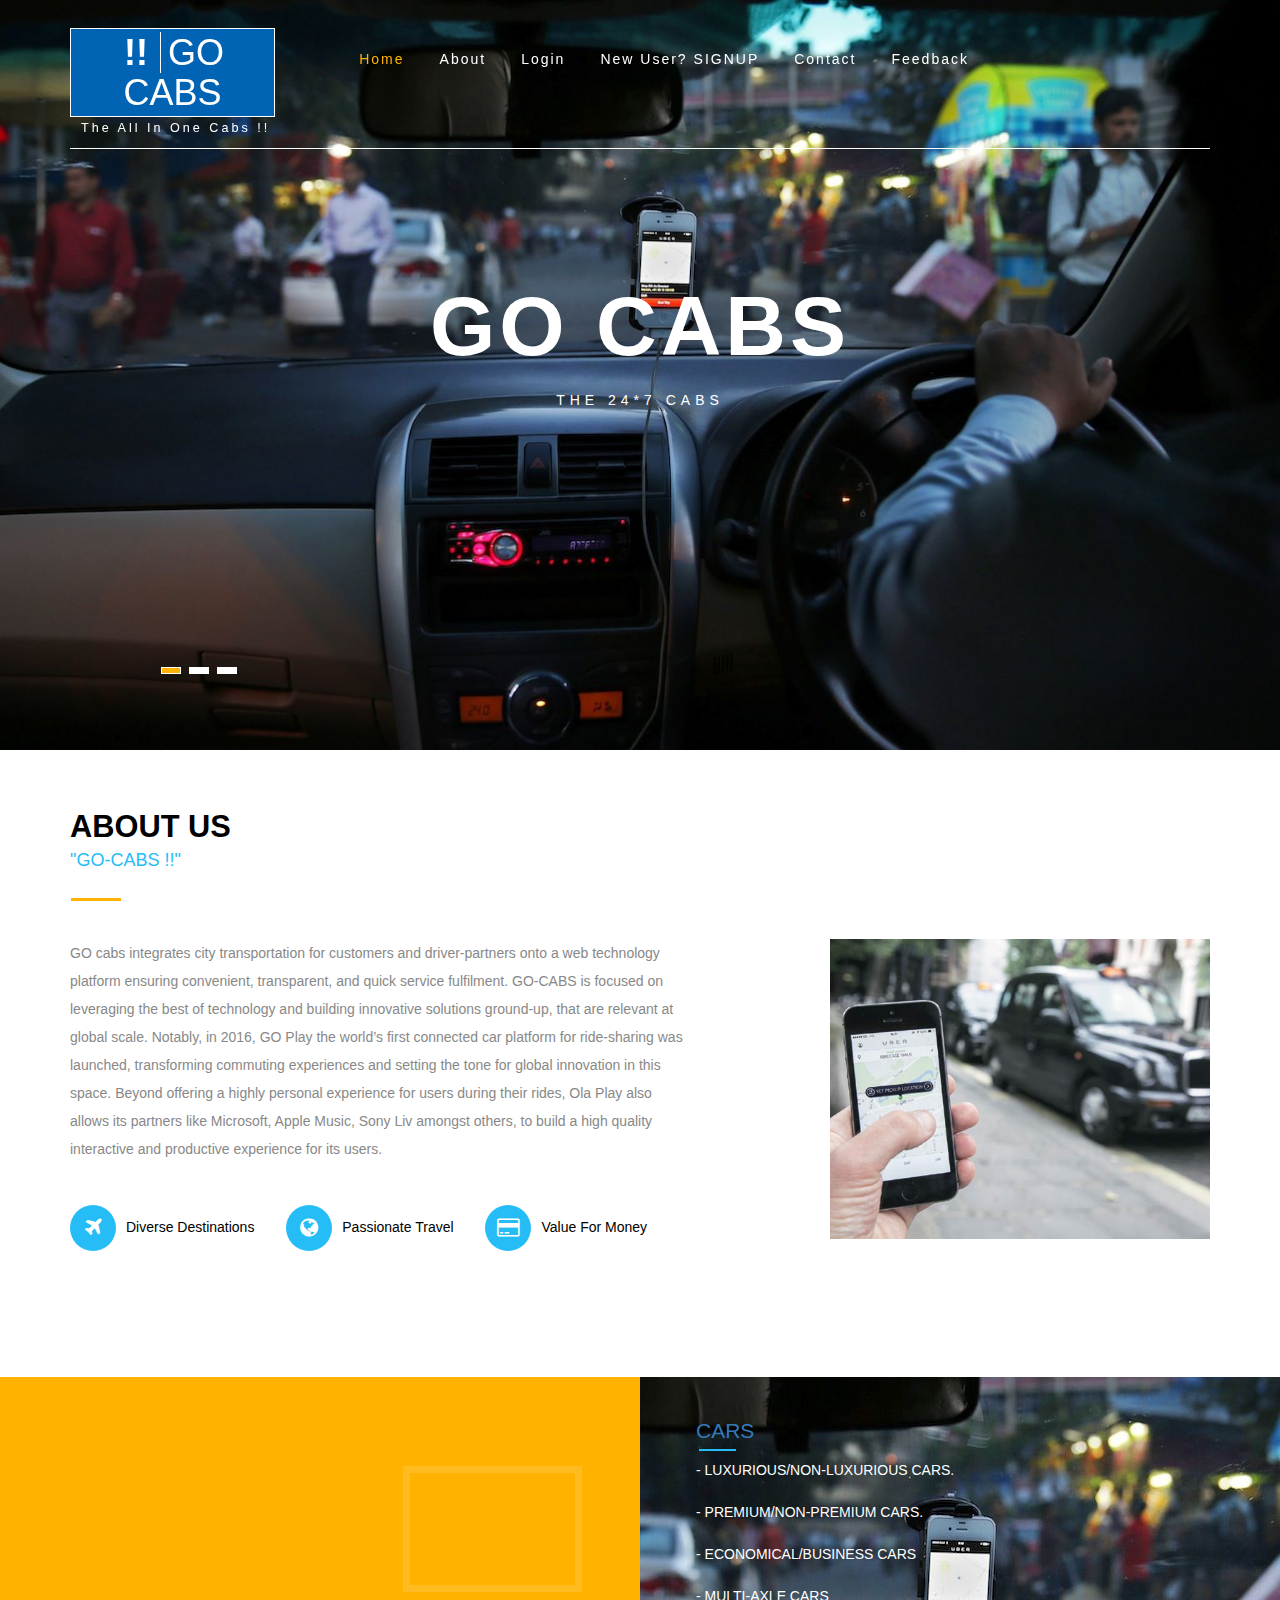
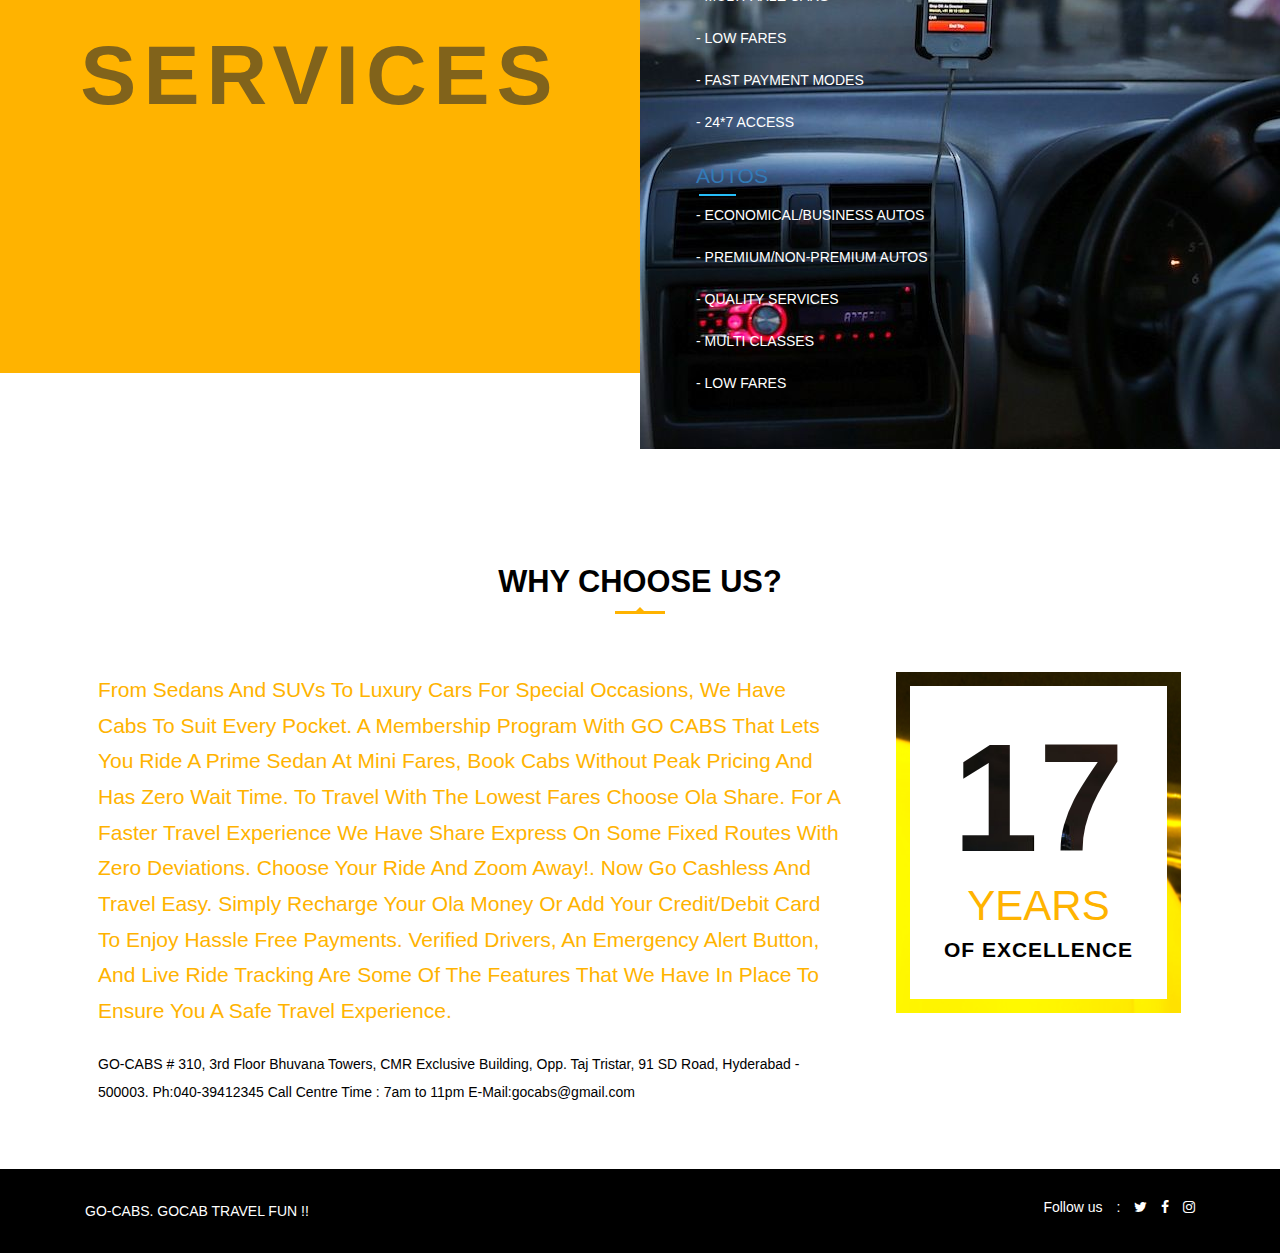
<file: index.html>
<!DOCTYPE html>
<html lang="en">
<head>
<title>Travel Geo ! a one stop shop </title>
<!-- custom-theme -->
<meta name="viewport" content="width=device-width, initial-scale=1">
<meta http-equiv="Content-Type" content="text/html; charset=utf-8" />
<meta name="keywords" content="Travel Geo Responsive web template, Bootstrap Web Templates, Flat Web Templates, Android Compatible web template,
Smartphone Compatible web template, free webdesigns for Nokia, Samsung, LG, SonyEricsson, Motorola web design" />
<script type="application/x-javascript"> addEventListener("load", function() { setTimeout(hideURLbar, 0); }, false);
		function hideURLbar(){ window.scrollTo(0,1); } </script>
<!-- //custom-theme -->
<script type="text/javascript" src="js/jquery-2.2.3.min.js"></script>
<script type="text/javascript" src="js/bootstrap.js"></script>
<!-- stylesheet -->
<link href="css/bootstrap.css" rel="stylesheet" type="text/css" media="all" />
<link href="css/mislider.css" rel="stylesheet" type="text/css" /><!--team-->
<link href="css/mislider-custom.css" rel="stylesheet" type="text/css" /><!--team-->
<!-- light-box -->
<link rel="stylesheet" href="css/lightbox.css">
<!-- //light-box -->
<link href="css/style.css" rel="stylesheet" type="text/css" media="all" />
<!-- //stylesheet -->

<!-- font-awesome-icons -->
<link href="css/font-awesome.css" type="text/css" rel="stylesheet">
<!-- //font-awesome-icons -->
</head>
<body>
<!--header -->
	<div class="banner">
		<div class="header">
			<div class="container">
				<div class="header-left">
					<div class="w3layouts-logo">
						<h1>
							<a href="index.html"><span>!!</span>GO CABS</a>
						</h1>
						<h2>The all in one cabs !! </h2>
					</div>
					<div class="header-bottom">
						<div class="top-nav">
							<nav class="navbar navbar-default">
									<div class="navbar-header">
										<button type="button" class="navbar-toggle collapsed" data-toggle="collapse" data-target="#bs-example-navbar-collapse-1">
											<span class="sr-only">Toggle navigation</span>
											<span class="icon-bar"></span>
											<span class="icon-bar"></span>
											<span class="icon-bar"></span>
										</button>
									</div>
								<!-- Collect the nav links, forms, and other content for toggling -->
								<div class="collapse navbar-collapse" id="bs-example-navbar-collapse-1">
									<nav>
										<ul class="nav navbar-nav">
											<li><a class="active list-border" href="index.html">Home</a></li>
											<li><a href="#about" class="scroll">About</a></li>
											
											
											
										
										
											<li><a href="#about" class="scroll">Login</a></li>
											<li><a href="#about" class="scroll">New User? SIGNUP</a></li>
											
											<li><a class="scroll" href="#stats">Contact</a></li>
											<li><a  class="scroll" href="#stats">Feedback</a></li>
			
										</ul>
									    <div class="clearfix"> </div>
									</nav>
								</div>
							</nav>
						</div>
				  </div>
				  
				<div class="clearfix"> </div>
			</div>
		</div>
	</div>
	</div>
	<!-- //header -->
<div class="banner-top">
		<div class="slider">
			<div class="callbacks_container">
				<ul class="rslides callbacks callbacks1" id="slider4">
					<li>
						<div class="w3layouts-banner-top">
							<div class="container">
								<div class="agileits-banner-info">
									<h4>GO CABS</h4>
									<p>The 24*7 CABS</p>
								</div>
							</div>
						</div>
					</li>
					<li>
						<div class="w3layouts-banner-top1">
							<div class="container">
								<div class="agileits-banner-info">
									<h4>SEDANS</h4>
									<p>ALL CLASSESS AVAILABLE !</p>
								</div>
							</div>
						</div>
					</li>
					<li>
						<div class="w3layouts-banner-top2">
							<div class="container">
								<div class="agileits-banner-info">
									<h4>HANGOUTS </h4>
									<p> INSTANT CANCELLATIONS ON ANY VEHICLE</p>
								</div>
							</div>
						</div>
					</li>
			</ul>
			</div>
			<div class="clearfix"> </div>
			<!--banner Slider starts Here-->
		</div>
	</div>
	<!-- bootstrap-modal-pop-up -->
	<div class="modal video-modal fade" id="myModal" tabindex="-1" role="dialog" aria-labelledby="myModal">
		<div class="modal-dialog" role="document">
			<div class="modal-content">
				<div class="modal-header">
					Travel geo
					<button type="button" class="close" data-dismiss="modal" aria-label="Close"><span aria-hidden="true">&times;</span></button>						
				</div>
					<div class="modal-body">
						<img src="images/1.jpg" alt=" " class="img-responsive" />
						<p>Ut enim ad minima veniam, quis nostrum 
							exercitationem ullam corporis suscipit laboriosam, 
							nisi ut aliquid ex ea commodi consequatur? Quis autem 
							vel eum iure reprehenderit qui in ea voluptate velit 
							esse quam nihil molestiae consequatur, vel illum qui 
							dolorem eum fugiat quo voluptas nulla pariatur.
							<i>" Quis autem vel eum iure reprehenderit qui in ea voluptate velit 
								esse quam nihil molestiae consequatur.</i></p>
					</div>
			</div>
		</div>
	</div>
<!-- //bootstrap-modal-pop-up --> 

	<!-- about -->
	<div class="w3ls-about agile-section" id="about">
	  <div class="container">
		  <div class="shortcode_title shortcode-title-style_1"><h3 class="title_primary">About us</h3><h4>"GO-CABS !!"</h4><span class="line_after_title"></span></div>
		  <div class="about_main">
			  <div class="col-md-8 col-sm-12  about_text_w3l">
				<P>GO cabs integrates city transportation for customers and driver-partners onto a web technology platform ensuring convenient, transparent, and quick service fulfilment. GO-CABS is focused on leveraging the best of technology and building innovative solutions ground-up, that are relevant at global scale. 

Notably, in 2016, GO Play the world’s first connected car platform for ride-sharing was launched, transforming commuting experiences and setting the tone for global innovation in this space. Beyond offering a highly personal experience for users during their rides, Ola Play also allows its partners like Microsoft, Apple Music, Sony Liv amongst others, to build a high quality interactive and productive experience for its users. </p><p class="about-two">
				</P>
				<ul class="w3l-about-list">
					<li><i class="fa fa-plane" aria-hidden="true"></i>diverse destinations</li>
					<li><i class="fa fa-globe" aria-hidden="true"></i>passionate travel</li>
					<li><i class="fa fa-credit-card" aria-hidden="true"></i>value for money</li>
				</ul>	
			  </div>
			  <div class="col-md-4 col-sm-12 about_agileits"></div>
			  <div class="clearfix"></div>
		  </div>	  
	  </div>
	 </div> 
	<!-- //about -->
	<!-- services -->
<div class="w3ls-services agile-section" id="services">
	<div class=" agileinfo-services">
		<div class="col-md-6 col-sm-6 col-xs-6 wthree-service-left">
			<h5>services</h5>
			<span></span>
			
			</div>
		</div>
		<div class="col-md-6 col-sm-6 col-xs-6 wthree-service-right">
			<div class="agileits-service1">
				<h4><a href="C:\Users\santhosh\Desktop\web\forms\busfli.php">CARS</a></h4>
				<p>- LUXURIOUS/NON-LUXURIOUS CARS.</p>
				<p>- PREMIUM/NON-PREMIUM CARS.</p>
				<p>- ECONOMICAL/BUSINESS CARS</p>
				<p>- MULTI-AXLE CARS</p>
				<p>- LOW FARES</p>
				<p>- FAST PAYMENT MODES </p>
				<p>- 24*7 ACCESS </p>
				
			</div>
			<div class="agileits-service1 service2">
				<h4><a href="C:\Users\santhosh\Desktop\web\forms\busfli.php">AUTOS</a></h4>
			<p>- ECONOMICAL/BUSINESS AUTOS</p>
			<p>- PREMIUM/NON-PREMIUM AUTOS</p>
			<p>- QUALITY SERVICES</p>
			<p>- MULTI CLASSES</p>
			<p>- LOW FARES </P>
				
			</div>
			</div>
		<div class="clearfix"></div>
	</div>
<!-- //services -->
<!-- Stats -->
	<div class="w3ls-stats agile-section" id="stats">
		<div class="container">
			<div class="shortcode_title shortcode-title-style_1"><h3 class="title_primary">why choose us?</h3><span class="line_after_title"></span></div>
			<div class="col-md-8 col-sm-8 col-xs-8 stats news-w3layouts">
					<h5>From Sedans and SUVs to Luxury cars for special occasions, we have cabs to suit every pocket.

A membership program with GO CABS that lets you ride a Prime Sedan at Mini fares, book cabs without peak pricing and has zero wait time.

To travel with the lowest fares choose Ola Share. For a faster travel experience we have Share Express on some fixed routes with zero deviations. Choose your ride and zoom away!. Now go cashless and travel easy. Simply recharge your Ola money or add your credit/debit card to enjoy hassle free payments.
Verified drivers, an emergency alert button, and live ride tracking are some of the features that we have in place to ensure you a safe travel experience. </h5>
					<p>GO-CABS
# 310, 3rd Floor
Bhuvana Towers, CMR Exclusive Building,
Opp. Taj Tristar, 91 SD Road,
Hyderabad - 500003.
Ph:040-39412345
Call Centre Time : 7am to 11pm 
E-Mail:gocabs@gmail.com</p>
	
			</div>
			<div class="col-md-4 col-sm-4 col-xs-4 stats-info-right">
				<div class="stats-info-text">
					<h4>17 </h4>
					<h5>years</h5>
					<p>of excellence</p>
				</div>
			</div>
			<div class="clearfix"></div>
		</div>
	</div>

<!-- footer -->
 <div class=" agileits_w3layouts-copyright">
	 <div class="container">
	<div class="col-sm-6  col-xs-6 w3_agile">
			<p>GO-CABS. GOCAB TRAVEL FUN !! </p>
	</div>		
	<div class="col-sm-6 col-xs-6 links">
		<ul class="footer_menu">
			<li>Follow us</li>
			<li>:</li>
			<li><a href="#"><i class="fa fa-twitter"></i></a></li>
			<li><a href="#"><i class="fa fa-facebook"></i></a></li>
			<li><a href="#"><i class="fa fa-instagram"></i></a></li>
		</ul>
	</div>
	<div class="clearfix"></div>
 </div>		
</div>		
<!-- //footer -->
	<script src="js/lightbox-plus-jquery.min.js"> </script>
	<script type="text/javascript" src="js/move-top.js"></script>
	<script type="text/javascript" src="js/easing.js"></script>
	<script type="text/javascript">
		jQuery(document).ready(function($) {
			$(".scroll").click(function(event){		
				event.preventDefault();
				$('html,body').animate({scrollTop:$(this.hash).offset().top},1000);
			});
		});
	</script>
	<!-- start-smooth-scrolling -->
	<script src="js/SmoothScroll.min.js"></script>
	<!-- here stars scrolling icon -->
	<script type="text/javascript">
		$(document).ready(function() {
			/*
				var defaults = {
				containerID: 'toTop', // fading element id
				containerHoverID: 'toTopHover', // fading element hover id
				scrollSpeed: 1200,
				easingType: 'linear' 
				};
			*/
								
			$().UItoTop({ easingType: 'easeOutQuart' });
								
			});
	</script>
	<!-- //here ends scrolling icon -->
	<script type="text/javascript" src="js/numscroller-1.0.js"></script>
	<script src="js/responsiveslides.min.js"></script>
			<script>
						// You can also use "$(window).load(function() {"
						$(function () {
						  // Slideshow 4
						  $("#slider4").responsiveSlides({
							auto: false,
							pager:true,
							nav:false,
							speed: 500,
							namespace: "callbacks",
							before: function () {
							  $('.events').append("<li>before event fired.</li>");
							},
							after: function () {
							  $('.events').append("<li>after event fired.</li>");
							}
						  });

						});
			</script>
			
</body>
</html>
</file>
<file: css/mislider-custom.css>
﻿/*  Custom miSlider CSS ========================================= */

.mis-stage {
    
}
.mis-slider {
/*  Slider element does not need to be a specific height
            Here we use it to create a stylish bar behind slides */
	margin-top: 3em;
	height: 170px;
}
.mis-slider li a {
    text-decoration: none;
    color: #fff;
    display: block;
    text-transform: uppercase;
    font-weight: 600;
}
.mis-slider li figcaption {
	font-size: 1em;
    margin: 1em 0 0;
}
.mis-slider figcaption span{
    color: #000;
    text-transform: capitalize;
    font-weight: 500;
    margin: 0.5em 0 0;
    line-height: 2em;
    font-size: 14px;
	display:none;
	position:relative;
	padding-left:1.5em;
}
.mis-slider figcaption span:before{
	content:"\f10d";
	position:absolute;
	left:0%;
	top:0%;
	font-family:FontAwesome;
	font-size:1em;
	color:#212121;
}
li.mis-slide.mis-current figcaption span{
	display:block;
}
.mis-slider li img {
	border-radius: 135px;
    border: 3px solid #34b3f5;
    margin: 0 auto;
}
.mis-slide {
/*  Set width in pixels to restrict width of slides 
                for multi-item slider, default width is 100%
                for single-item slider. Use padding to add space 
                between slides */
	width: 200px;
	height: 150px;
}
.mis-nav-buttons a {
color: #fff;
}
@media (max-width:900px){
	.mis-slider {
		height: 220px;
	}
	.mis-slide {
		height: 230px;
	}
	.mis-slider {
		margin-top: 2em;
	}
}
@media (max-width:480px){
	.mis-slider figcaption span:before {
		left: 8%;
	}
	.mis-slider {
		height: 185px;
	}
}
@media (max-width:384px){
	.mis-slider figcaption span:before {
		left: 5%;
	}
	.mis-slider {
		height: 210px;
	}
}
@media (max-width:320px){
	.mis-slider figcaption span {
		font-size: 13px;
	}
}
</file>
<file: css/style.css>
/*--A Design by W3layouts 
Author: W3layout
/*--Author: W3Layouts
	Author URL: http://w3layouts.com
	License: Creative Commons Attribution 3.0 Unported
	License URL: http://creativecommons.org/licenses/by/3.0/
 --*/
/*-- Reset Code --*/
body { 
	padding: 0;
	margin: 0;
	background: #FFF;
	font-family: 'Open Sans', sans-serif;
}
body a {
	transition: 0.5s all;
	-webkit-transition: 0.5s all;
	-moz-transition: 0.5s all;
	-o-transition: 0.5s all;
	-ms-transition: 0.5s all;
	text-decoration: none;
}
body a:hover {
	text-decoration: none;
}

body a:focus, a:hover {
	text-decoration: none;
	outline:none;
}
input[type="button"], input[type="submit"], button.btn ,.navbar-default .navbar-toggle{
	-webkit-transition: 0.5s all;
	-moz-transition: 0.5s all;
	-o-transition: 0.5s all;
	-ms-transition: 0.5s all;
	transition: 0.5s all;
}
h1, h2, h3, h4, h5, h6 {
	margin: 0;
	padding: 0;
	font-family: 'Roboto', sans-serif;
}
ul {
	margin: 0;
	padding: 0;
}
label {
	margin: 0;
}
.text-center {
	text-align: center;
}
/*-- //Reset-Code --*/
p {
	margin: 0;
	line-height: 2;
	font-size: 1em;
	color:#888;
}
/*-- banner-top --*/
.w3layouts-banner-top{
    background: url(../images/1.jpg) no-repeat 0px 0px;
    background-size: cover;
}
.w3layouts-banner-top1{
	background: url(../images/2.jpg) no-repeat 0px 0px;
    background-size: cover;	
}
.w3layouts-banner-top2{
	background: url(../images/3.jpg) no-repeat 0px 0px;
    background-size: cover;	
}
.w3layouts-banner-top3{
	background: url(../images/5.jpg) no-repeat 0px 0px;
    background-size: cover;	
}
.w3layouts-banner-top4{
	background: url(../images/6.jpg) no-repeat 0px 0px;
    background-size: cover;	
}
/*-- //banner-top --*/
/*-- banner --*/
.banner{
	position: absolute;
    top: 0;
    z-index: 99;
    text-align: center;
    left: 0;
    width: 100%;
}
/*-- header-left --*/
.header {
    padding: 2em 0 0;
}
.w3layouts-logo h1 {
    margin: 0;
}
.w3layouts-logo h1 a {
    color: #ffffff;
    font-size: 1em;
    font-weight: 400;
    text-decoration: none;
    display: block;
    padding: 4px 5px 4px;
    font-family: 'Dosis', sans-serif;
    background: #0063b3;
    text-transform: capitalize;
    margin-bottom: 5px;
	border:1px solid #fff;
}
.w3layouts-logo h1 a span {
    font-size: 1em;
    padding: 0 12px 0 3px;
    margin: 0 7px 0 0;
    border-right: 1px solid #fff;
    text-transform: uppercase;
    color: #fff !important;
}
.w3layouts-logo h2 {
    margin: 0;
    font-size: 0.9em;
    letter-spacing: 3px;
    text-transform: capitalize;
    font-weight: 200;
    color: #fff;
    padding-left: 6px;
    padding-bottom: 5px;
}
/*-- //header-left --*/
.header-right{
	float: right;
    margin: 1.4em 0 0 0;
}
.header-right p{
	color:#FFFFFF;
	font-size:.9em;
	margin:0;
}
.header-right i.fa.fa-phone{
    margin: 0 .5em 0 0;
}
/*-- top-nav --*/
.top-nav {
   margin-top:1em;
}
.top-nav ul{
    padding: 0;
    margin: 0;
}
.top-nav ul li{
    display: inline-block;
    float: left;
}
.top-nav ul li:nth-child(6){
	margin-right:0;
}
.w3layouts-logo {
    float: left;
	margin-bottom:7px;
	width:18%;
}
.header-bottom {
    float: left;
    margin: 0.5em 5em;
}
ul.nav.navbar-nav {
    text-align: center;
}
.navbar-default{
    background: none;
    border: none;
    margin: 0;
}
.navbar {
    min-height: 0;
}
.navbar-default .navbar-nav > .open > a, .navbar-default .navbar-nav > .open > a:hover, .navbar-default .navbar-nav > .open > a:focus {
    background: none;
    box-shadow: 1px 0px 0px 0px rgba(72, 72, 72, 0);
    outline: none;
    border-right: solid 1px #FFFFFF;
    border-top: solid 1px #FFFFFF;
    border-bottom: solid 1px #FFFFFF;

}
.top-nav ul li a {
    color: #ffffff !important;
    font-size: 1em;
    margin: 0;
    text-decoration: none;
    padding: 0 1em;
	margin-right: 7px;
    font-weight: 400;
    letter-spacing: 2px;
    border-top: solid 0px rgba(255, 255, 255, 0.54);
    border-bottom: solid 0px rgba(255, 255, 255, 0.54);
}
.top-nav ul li a:hover{
    color:#ffb300 !important
}
.top-nav ul li a.active {
    color: #ffb300 !important;
    background: transparent !important;
}

.header-left {
    border-bottom: 1px solid #fff;
}
.navbar-default .navbar-collapse, .navbar-default .navbar-form {
    padding: 0;
}
/*-- //top-nav --*/
.w3layouts-banner-slider {
    margin: 8em 0;
}
.agileits-banner-info {
    text-align: center;
    padding: 20em 0 21em;
}
.w3layouts-logo span{
    color: #fff;
    font-size: 3em;
    margin: 0;
    line-height: .8em;
    font-weight: 700;
    text-transform: uppercase;
   /* -webkit-text-fill-color: transparent;
    background: -webkit-linear-gradient(transparent, transparent), url(../images/1.jpg) repeat 0px 0px;
    background: -o-linear-gradient(transparent, transparent);
    -webkit-background-clip: text;*/
}
.agileits-banner-info p {
    font-size: 1em;
    color: #fff;
    margin: 1em 0 3em;
	letter-spacing:5px;
	text-transform:uppercase;
}        
.agileits-banner-info a {
    color: #fff;
    padding: 8px 12px;
    font-size: 15px;
    background: #ffb300;
}
.agileits-banner-info h4 {
    color: #FFFFFF;
    font-size: 6em;
    margin: 0;
    text-transform: uppercase;
    letter-spacing: 4px;
    width: 100%;
    text-align: center;
    font-weight: 900;
}
/*--slider--*/
#slider2,
#slider3 {
  box-shadow: none;
  -moz-box-shadow: none;
  -webkit-box-shadow: none;
  margin: 0 auto;
}
.rslides_tabs li:first-child {
  margin-left: 0;
}
.rslides_tabs .rslides_here a {
  background: rgba(255,255,255,.1);
  color: #fff;
  font-weight: bold;
}
.events {
  list-style: none;
}
.callbacks_container {
  position: relative;
  float: left;
  width: 100%;
}
.callbacks {
  position: relative;
  list-style: none;
  overflow: hidden;
  width: 100%;
  padding: 0;
  margin: 0;
}
.callbacks li {
  position: absolute;
  width: 100%;
}
.callbacks img {
  position: relative;
  z-index: 1;
  height: auto;
  border: 0;
}
.callbacks .caption {
	display: block;
	position: absolute;
	z-index: 2;
	font-size: 20px;
	text-shadow: none;
	color: #fff;
	left: 0;
	right: 0;
	padding: 10px 20px;
	margin: 0;
	max-width: none;
	top: 10%;
	text-align: center;
}
.callbacks_nav {
    position: absolute;
    -webkit-tap-highlight-color: rgba(0,0,0,0);
    bottom: 355px;
    left: 0;
    z-index: 9;
    text-indent: -9999px;
    overflow: hidden;
    text-decoration: none;
    width: 62px;
    height: 62px;
    background: transparent url(../images/arrows1.png) no-repeat left top;
}
.callbacks_nav.next {
	left: auto;
    background-position: right top;
    right: 3%;
 }
 .callbacks_nav.prev {
    right: auto;
    background-position: left top;
    left: 3%;
}
#slider3-pager a {
  display: inline-block;
}
#slider3-pager span{
  float: left;
}
#slider3-pager span{
	width:100px;
	height:15px;
	background:#fff;
	display:inline-block;
	border-radius:30em;
	opacity:0.6;
}
#slider3-pager .rslides_here a {
  background: #FFF;
  border-radius:30em;
  opacity:1;
}
#slider3-pager a {
  padding: 0;
}
#slider3-pager li{
	display:inline-block;
}
.rslides {
  position: relative;
  list-style: none;
  overflow: hidden;
  width: 100%;
  padding: 0;
}
.rslides li {
  -webkit-backface-visibility: hidden;
  position: absolute;
  display:none;
  width: 100%;
  left: 0;
  top: 0;
}
.rslides li{
  position: relative;
  display: block;
  float: left;
}
.rslides img {
  height: auto;
  border: 0;
  }
.callbacks_tabs {
    list-style: none;
    position: absolute;
    top: 87%;
    left: 12%;
    padding: 0;
    margin: 0;
    /* display: block; */
    z-index: 99;
}
.slider-top span{
	font-weight:600;
}
.callbacks_tabs li{
    display: inline-block;
    margin: 0;
}
/*----*/
.callbacks_tabs a{
 visibility: hidden;
}
.callbacks_tabs a:after {
    content: "\f111";
    font-size: 0;
    font-family: FontAwesome;
    visibility: visible;
    display: block;
    height: 7px;
    width: 20px;
    display: inline-block;
    background: #ffffff;
    border: 1px solid #ffffff;
    /* border-radius: 50%; */
    /* -webkit-border-radius: 50%; */
    -o-border-radius: 50%;
    -moz-border-radius: 50%;
    -ms-border-radius: 50%;
}
.callbacks_here a:after {
    background: #ffb300;
}
/*-- //slider --*/
/*--search--*/
.w3ls__agileinfo_search {
    float: right;
	margin-top:0.8em;
}
.w3ls__agileinfo_search input[type="search"] {
    outline: none;
    width: 75%;
    background: #fff;
    color: #000000;
    padding: 10px;
    font-size: 14px;
    float: left;
    border: 1px solid #0064d2;
}
.w3ls__agileinfo_search input[type="submit"]{
    outline: none;
    width: 25%;
	background: #0064d2 url(../images/search.png) no-repeat 17px 13px;
	background-size: 18px;
    border: none;
    padding: 0;
    height: 42px;
    float: left;
}
/* Rectangle Out */
.hvr-rectangle-out {
  display: inline-block;
  vertical-align: middle;
  -webkit-transform: translateZ(0);
  transform: translateZ(0);
  box-shadow: 0 0 1px rgba(0, 0, 0, 0);
  -webkit-backface-visibility: hidden;
  backface-visibility: hidden;
  -moz-osx-font-smoothing: grayscale;
  position: relative;
  background:none;
  -webkit-transition-property: color;
  transition-property: color;
  -webkit-transition-duration: 0.3s;
  transition-duration: 0.3s;
  color: #fff;
}
.hvr-rectangle-out:before {
  content: "";
  position: absolute;
  z-index: -1;
  top: 0;
  left: 0;
  right: 0;
  bottom: 0;
  background:#0063b3;
  -webkit-transform: scale(0);
  transform: scale(0);
  -webkit-transition-property: transform;
  transition-property: transform;
  -webkit-transition-duration: 0.3s;
  transition-duration: 0.3s;
  -webkit-transition-timing-function: ease-out;
  transition-timing-function: ease-out;
}
.hvr-rectangle-out:hover,.hvr-rectangle-out:focus,.hvr-rectangle-out:active {
  color: white;
}
.hvr-rectangle-out:hover:before,.hvr-rectangle-out:focus:before,.hvr-rectangle-out:active:before {
  -webkit-transform: scale(1);
  transform: scale(1);
}
/*-- //banner --*/
/*-- about --*/
#about .shortcode_title.shortcode-title-style_1{
	text-align:left;
	margin-bottom:40px;
}
#about .line_after_title:after {
    left: 2.3%;
}
#about .line_after_title:before {
	display:none;
}	
.about_agileits {
	background: url(../images/5.jpg) center;
	background-size: cover;
	min-height: 300px;
}
.about_main h4 {
    font-size: 2em;
    color: #000;
    font-weight: 600;
}
#about h4 {
    color: #26bdf7;
    font-weight: 300;
    text-transform: uppercase;
    margin: 0.2em 0 1em;
}
.about_text_w3l {
    padding: 0;
}
.about_text_w3l h4 {
    font-size: 1.5em;
    color: #000;
    font-weight: 600;
	padding-bottom: 1em;
}
.about_text_w3l p {
    width: 80%;
}
p.about-two {
    margin: 1em 0 3em;
}
ul.w3l-about-list {
    list-style-type: none;
    margin: 1em 0;
}
ul.w3l-about-list li{
	display:inline-block;
	margin-right:10px;
}
ul.w3l-about-list li i {
    width: 46px;
    height: 46px;
    line-height: 2.2em;
    text-align: center;
    background: #26bdf7;
    border-radius: 50%;
    display: inline-block;
    vertical-align: middle;
    color: #fff;
    font-size: 1.5em;
    margin-right: 10px;
}
ul.w3l-about-list li {
    display: inline-block;
    margin-right: 2em;
    text-transform: capitalize;
    font-size: 1em;
    color: #000;
}
/*-- //about --*/
/*-- gallery --*/
.gallery-top-grids {
    margin: 4em 0 0 0;
}
.gallery-grid img {
    width: 100%;
    cursor: pointer;
}
.gallery-top-grids:nth-child(2),.gallery-top-grids:nth-child(3){
	margin-top:0;
}
.gallery-grids-left {
    padding: 0;
}
.gallery-grid{
	position:relative;
	overflow: hidden;
}
.gallery-grid:hover .g-captn {
    bottom: 12%;
}
.g-captn {
	background: rgba(0, 0, 0, 0.62);
    padding: 2em;
    position: absolute;
    border: solid 1px #FFF;
    left: 6%;
    bottom: -100%;
    text-align: center;
    width: 340px;
    height: 200px;
    -webkit-transition: .5s all;
    transition: .5s all;
    -moz-transition: .5s all;
}
.g-captn h4 {
	font-size: 1.5em;
    color: #fff;
    margin: 2em 0 0 0;
}
.g-captn p {
	margin: 0.5em 0 0 0;
    color: #c5c5c5;
    font-size: .875em;
}
/*-- //gallery --*/
/*-- stats --*/
.agile-section{
	padding:4em 0;
}
h3.agileits-title {
    text-transform: capitalize;
    font-size: 2em;
    margin-bottom: 1.5em;
    color: #000;
	text-align:center;
}
.shortcode_title .title_primary {
    margin: 0;
    line-height: 1.333em;
    font-weight: 700;
    text-transform: uppercase;
    color: #000;
	font-size:2.2em;
}
.shortcode_title.shortcode-title-style_1 {
    margin-bottom: 60px;
    text-align: center;
    position: relative;
    padding-bottom: 10px;
}
.line_after_title:before {
    content: '';
    display: block;
    position: absolute;
    width: 0;
    height: 0;
    left: 50%;
    margin-left: -4px;
    bottom: 1px;
    border-style: solid;
    border-width: 0 4px 4px 4px;
    border-top-color: transparent;
    border-left-color: transparent;
    border-right-color: transparent;
}
.line_after_title:after {
    content: ' ';
    display: block;
    position: absolute;
    height: 1px;
    bottom: -2px;
    left: 50%;
    -webkit-transform: translate(-50%,0);
    -moz-transform: translate(-50%,0);
    transform: translate(-50%,0);
    width: 50px;
    border-style: solid;
    border-width: 3px 0 0 0;
}
.line_after_title {
    color: #ffb300;
}
.w3ls-stats h3.agileits-title{
	text-transform:capitalize;
}
.projects-right1 {
    background: url(../images/a4.jpg)no-repeat center;
    min-height: 336px;
}
.stats i.fa {
    font-size: 2em;
    color:#005498;
}
.numscroller {
    font-size: 2.5em;
    color: #26bdf7;
    margin-bottom: 0;
    line-height: 1em;
}
.stats-grid{
	padding:0;
}
.stats-info p {
    color: #fff;
    font-size: 1.5em;
    text-transform: capitalize;
}
.stat2 {
       padding-left: 0;
}
.stats-info-right{
	background:url(../images/3.jpg) no-repeat center;
	min-height:310px;
	padding:0;
	width:25%;
}
.stats-info-text {
    margin: 1em;
    text-align: center;
    padding: 2em;
	background:#fff;
}
.stats-info-text h4{
    color: #4DD0E1;
    font-size: 11em;
    margin: 0;
    font-weight: 700;
    text-transform: uppercase;
    font-family: 'Open Sans', sans-serif;
    -webkit-text-fill-color: transparent;
    background: -webkit-linear-gradient(transparent, transparent), url(../images/stat.jpg) repeat 0px 0px;
    background: -o-linear-gradient(transparent, transparent);
    -webkit-background-clip: text;
}
.stats-info-text p {
    color: #000;
    letter-spacing: 1px;
    margin: 0.7em 0;
    font-size: 1.5em;
    font-weight: 600;
    text-transform: uppercase;
	display:inline;
}
.stats.news-w3layouts {
    padding: 0 2em 0;
    width: 70%;
    margin-right: 2em;
}
.stats.news-w3layouts p {
    margin: 0 0 0.5em 0;
    color: #000;
}
.stats.news-w3layouts h5 {
    color: #ffb300;
    font-size: 1.5em;
    text-transform: capitalize;
    line-height: 1.7;
	margin-bottom:1em ;
}
.stats-info.agileits-w3layouts {
    margin: 2em 0 0;
}
.stats-info-text h5 {
    color: #ffb300;
    text-transform: uppercase;
    font-size: 3em;
}
/*-- //stats --*/ 
/*-- services --*/ 
.wthree-service-left {
    background: #ffb300;
	position:relative;
}
.wthree-service-left h5 {
    color: rgba(45, 45, 45, 0.6);
    font-size: 6em;
    padding: 3em 0;
    text-align: center;
    letter-spacing: 7px;
    text-transform: uppercase;
    font-weight: 900;
}
.wthree-service-left h6 {
    position: absolute;
    top: 21%;
    left: 59%;
    color: #fff;
    text-transform: uppercase;
    font-size: 1.2em;
    line-height: 1.5;
    width: 17%;
}
.wthree-service-left span {
    border: 7px solid rgba(255, 255, 255, 0.13);
    position: absolute;
    right: 9%;
    top: 15%;
    width: 28%;
    height: 21%;
}
.agileits-service1 {
    padding: 0em 1em 1em;
    width: 100%;
    position: relative;
}
.agileits-service1 .service2{
	margin:1em;
}
.agileits-service1 h4 {
    color:#ffb300;
    font-size: 1.5em;
    text-transform: capitalize;
	position:relative;
}
.agileits-service1 h4:before {
    position: absolute;
    background: #26bdf7;
    height: 2px;
    content: '';
    width: 7%;
    bottom: -9px;
    left: 0.5%;
}
.wthree-service-right {
    background: url(../images/1.jpg) no-repeat center;
    padding: 3em 3em 1.7em;
}
.agileits-service1 p {
    color: #fff;
    margin: 1em 0;
}
i.w3ls-service-icon {
    position: absolute;
    top: -9px;
    left: -72px;
    background: #fff;
    padding: 8px 20px;
    border-radius: 50%;
    font-size: 1.5em;
    line-height: 2;
	-webkit-transition: 0.5s all;
	-moz-transition: 0.5s all;
	-o-transition: 0.5s all;
	-ms-transition: 0.5s all;
	transition: 0.5s all;
}
.agileits-service1:hover i.w3ls-service-icon{
	background:#26bdf7;
	color:#fff;
}
/*-- //services --*/ 
/*-- testimonials --*/
.mis-slider li img {
    width: 60%;
}
.mis-slider li img {
    border-radius:50%;
	border:none;
}
.mis-slider figcaption span:before {
    font-size: 1.5em;
    color: #ffb900;
}
.mis-nav-list li.mis-current a, .mis-nav-list li a:hover {
    background: #1aafd0;
}
.mis-nav-list li a {
    opacity: .7;
    -webkit-box-shadow: inset 0 0 4px #ffffff;
    box-shadow: inset 0 0 4px 2px #ffffff;
}
/*-- //testimonials --*/
/*-- contact --*/ 
div#contact {
    padding-bottom: 0;
}
.agile-contact h6 {
    color: #26bdf7;
    font-size: 2.5em;
    text-transform: capitalize;
}
h6.agile-contact {
    color: #fff;
    font-size: 2em;
    background: #14638e;
    display: inline;
    text-transform: capitalize;
    padding: 0.3em 1em;
}
.agile-contact h5 {
    color: #fff;
    font-size: 2.3em;
    background: #ffb300;
    display: inline-block;
    padding: 10px;
    border-radius: 5px;
}
ul.contact-info {
    width: 61%;
    float: left;
    margin-right: 3em;
    padding: 0 1em 0 0;
    list-style-type: none;
}	
.wthree-contact-form-bg {
    background: url(../images/contact.jpg) no-repeat;
    background-size: cover;
    min-height: 185px;
    width: 30%;
	float:left;
}
.contact-right-w3l h4 {
    color: #000;
    font-size: 2em;
    margin: 1em 0;
    text-align: left;
    text-transform: capitalize;
    padding-bottom: 10px;
    border-bottom: 1px solid #e0dede;
}
.contact-right-w3l ::-webkit-input-placeholder {
   color: #fff;
}
.contact-right-w3l:-moz-placeholder { /* Firefox 18- */
   color: #fff;
} 
.contact-right-w3l ::-moz-placeholder {  /* Firefox 19+ */
    color: #fff;  
} 
.contact-main :-ms-input-placeholder {  
    color: #fff;
}	
.contact-right-w3l input[type="text"],.contact-right-w3l input[type="email"]{
    font-size: 1em;
    border: 1px solid #fff;
    background: #26bdf7;
    outline: none;
    padding: 0.7em;
    width: 48.6%;
    margin-bottom: 1em;
    color: #fff;
	border-radius:5px;
}
.contact-right-w3l input[type="text"]:nth-child(1),.contact-right-w3l input[type="email"] {
    margin-right:2%;
}
.contact-right-w3l textarea{
	width:100%;
	padding: 0.7em;
	outline:none;
	resize:none;
	height:150px;
	border:1px solid #26bdf7;
	font-size:1em;
	background: #26bdf7;
	color:#fff;
	border-radius:5px;
}
.contact-right-w3l input[type="submit"] {
    background: #ffb300;
    color: #000;
    padding: .9em 1.8em;
    margin-top: 1.3em;
    border: 1px solid #ffffff;
    outline: none;
    font-size: 0.9em;
	border-radius:5px;
}
.contact-right-w3l input[type="submit"]:hover {
    background: #26bdf7;
    color: #fff;
    border: 1px solid #26bdf7;
}
.contact-right-w3l {
    width: 56%;
    margin: 0 auto;
    padding: 4em;
    background: #fff;
    background-size: cover;
}
ul.contact-info  li  i {
    width: 34px;
    height: 34px;
    line-height: 34px;
    text-align: center;
    background: #ffb300;
    border-radius: 50%;
    display: inline-block;
    vertical-align: middle;
    color: #fff;
    margin-right: 10px;
}
ul.contact-info li {
    border-bottom: 1px solid #ccc;
    padding: 10px 0;
    margin: 0.5em 0 0;
    list-style: none;
}
ul.contact-info li:last-child {
    border-bottom: none;
}
/*-- //contact --*/
/*-- to-top --*/
#toTop {
	display: none;
	text-decoration: none;
	position: fixed;
	bottom: 20px;
	right: 2%;
	overflow: hidden;
	z-index: 999; 
	width: 40px;
	height: 40px;
	border: none;
	text-indent: 100%;
	background: url(../images/arrow.png) no-repeat 0px 0px;
}
#toTopHover {
	width: 40px;
	height: 40px;
	display: block;
	overflow: hidden;
	float: right;
	opacity: 0;
	-moz-opacity: 0;
	filter: alpha(opacity=0);
}
/*-- //to-top --*/
/*-- footer --*/
ul.footer_menu {
    list-style-type: none;
	text-align:right;
}
ul.footer_menu li {
    display: inline-block;
    margin-left: 10px;
	color:#fff;
}	
.agileits_w3layouts-copyright {
    background: #000000;
    padding: 2em 0;
}
.w3_agile p {
    color: #fff;
}
.w3_agile a ,ul.footer_menu li a{
    color: #fff;
}
.w3_agile a:hover ,ul.footer_menu li a:hover{
	color:#777;
}
/*-- //footer --*/
/*-- subscribe --*/
.agile-subscribe-heading{
	text-align:center;
}
.subscribe .shortcode_title.shortcode-title-style_1 {
    margin-bottom: 40px;
}
.subscribe {
    background: url(../images/about.jpg) no-repeat center;
    min-height: 400px;
    background-size: cover;
}
.subscribe-grid{
    text-align: center;
    margin: 2em auto 0;
}
.subscribe-grid input[type="email"] {
    display: inline-block;
    background: white;
    border: solid 1px #fff;
    width: 70%;
    outline: none;
    padding: 1em;
    font-size: 1em;
    color: #999999;
	letter-spacing:1px;
}
.subscribe-grid i.fa.fa-paper-plane-o{
    color: #FFFFFF !important;
    font-size: 1.2em !important;
}
.subscribe-grid form {
    width: 50%;
    margin: 0 auto;
    padding: 1em;
    border: 9px rgba(29, 30, 32, 0.42);
    border-style: inset;
    background: #26bdf7;
}
.subscribe-grid button.btn1 {
    color: #ffffff;
    font-size: 1em;
    border: solid 1px #ffb300;
    width: 153px;
    height: 50px;
    text-align: center;
    text-decoration: none;
    background: #ffb300;
    transition: 0.5s all;
    -webkit-transition: 0.5s all;
    -moz-transition: 0.5s all;
    -o-transition: 0.5s all;
    -ms-transition: 0.5s all;
}
button.btn1:hover {
    border: solid 1px #26bdf7;
    background: #fff;
}
button.btn1:hover i.fa.fa-paper-plane-o{
    color: #2f2f2f !important;
}
.agile-section.subscribe.text-center p {
    color: #fff;
    letter-spacing: 1px;
    margin: 1em 0 0;
}
/*-- //subscribe --*/
/*-- Map --*/
.agileits-map iframe {
	width:100%;
	height:400px;
}
.agileits-map.agile-section {
    padding-bottom: 0;
}
/*-- /Map --*/
.modal-header {
    padding: 15px;
    text-transform: capitalize;
    text-align: center;
    font-weight: 600;
    border-bottom: 1px solid #e5e5e5;
}
/* -- Responsive code -- */
@media screen and (max-width: 1920px){
	.gallery-grid:hover .g-captn {
		bottom: 16%;
	}
	.g-captn {
		left: 14%;
	}
}
@media screen and (max-width: 1680px){
	.gallery-grid:hover .g-captn {
		bottom: 14%;
	}
	.g-captn {
		left: 9%;
	}
}
@media screen and (max-width: 1600px){
	.gallery-grid:hover .g-captn {
		bottom: 11%;
	}
	.g-captn {
		left: 7%;
	}
}
@media screen and (max-width: 1440px){
	.g-captn {
		width: 315px;
		height: 185px;
	}
	
}
@media screen and (max-width: 1366px){
	.g-captn {
		width: 300px;
		height: 175px;
	}
	.g-captn h4 {
		margin: 1em 0 0 0;
	}
}
@media screen and (max-width: 1280px){
	.about_text_w3l p {
		width: 82%;
	}
	.g-captn {
		width: 280px;
		height: 165px;
	}
}
@media screen and (max-width: 1080px){
	.w3layouts-logo {
		width: 21%;
	}
	.header-bottom {
		margin: 0.5em 1em;
	}
	.top-nav ul li a {
        padding: 0 0.8em;
	    margin-right: 6px;
        letter-spacing: 1px;
	}  
	.agileits-banner-info {
		padding: 20em 0 16em;
	}
	#about .line_after_title:after {
		left: 2.8%;
	}
	.about_agileits {
		min-height: 340px;
	}
	.stats-info-right {
		width: 27%;
	}
	.g-captn {
		width: 235px;
		height: 135px;
	}
	.g-captn h4 {
		margin: 0.5em 0 0 0;
	}
	.captn {
		width: 165px;
		height: 180px;
	}
	.subscribe-grid form {
		width: 61%;
	}
	.contact-right-w3l {
		width: 65%;
	}
}
@media screen and (max-width: 1050px){
	.stats.news-w3layouts {
		width: 65%;
	}
	.stats-info-right {
		width: 32%;
	}
}
@media screen and (max-width: 1024px){
	.agileits-banner-info {
		padding: 20em 0 14em;
	}
	.agileits-banner-info h4 {
		font-size: 5.5em;
	}
	.stats-info-text h4 {
		font-size: 10em;
	}
	.g-captn {
		width: 225px;
		height: 130px;
	}
	
}
@media screen and (max-width: 991px){
	.header .container {
		width: 100%;
	}
	.agileits-banner-info {
		padding: 18em 0 14em;
	}
	#about .line_after_title:after {
		left: 3.5%;
	}
	ul.w3l-about-list {
		margin: 0em 0 3em;
	}
	.about_text_w3l p {
		width: 100%;
	}
	p.about-two {
		margin: 1em 0 2em;
	}
	.wthree-service-left h5 {
		font-size: 5.5em;
		padding: 3.4em 0 0em;
	}
	.wthree-service-left {
		min-height: 596px;
	}
    .wthree-service-left span {
        width: 32%;
	}
	.wthree-service-left h6 {
		left: 49%;
	}
	.stats.news-w3layouts h5 {
		font-size: 1.3em;
	}
	.stats.news-w3layouts {
		width: 62%;
	}
	.stats-info-right {
		width: 34%;
	}
	.g-captn {
		width: 215px;
		height: 125px;
		padding: 1em;
	}
	.captn {
		width: 255px;
		height: 210px;
	}
	.mis-stage {
		height: 340px !important;
	}
	.subscribe-grid form {
		width: 80%;
	}
	.contact-right-w3l {
		width: 84%;
	}
	.w3_agile, .links {
		float: none;
		text-align: center;
		width: 100%;
	}
	ul.footer_menu{
		text-align:center;
	}
}
@media screen and (max-width: 900px){
	.w3layouts-logo {
		width: 24%;
	}
	.w3ls__agileinfo_search {
		width: 31%;
		float: none;
		margin: 0 auto;
	}
	.header-bottom {
		float: right;
		margin: 1em 0 2em 1em;
	}
	.header-left {
		padding-bottom: 1em;
	}
	.w3ls__agileinfo_search input[type="submit"] {
		width: 19%;
		background-position: 13px 12px;
	}
	.top-nav{
		margin:0;
	}
	.w3ls__agileinfo_search input[type="submit"]{
		background-position: 10px 13px;
		background-size: 15px;
	    height: 40px;
	}	
	.w3ls__agileinfo_search input[type="search"]{
		font-size:13px;
	}
	.g-captn {
		width: 196px;
		height: 116px;
	}
	.agile-contact h5 {
		font-size: 2.1em;
	}
}
@media screen and (max-width: 800px){
	.w3layouts-logo {
		width: 27%;
	}
	.about_main {
		padding: 0 2em;
	}
	.wthree-service-left h5 {
		font-size: 5em;
	    padding: 3.5em 0 0;
	}
	.agileits-banner-info h4 {
		font-size: 5em;
	}
	.g-captn h4 {
		font-size: 1.2em;
	}
	.g-captn {
		width: 176px;
		height: 105px;
	}
}
@media screen and (max-width: 768px){
	.w3layouts-logo {
		width: 25%;
	}
	.w3layouts-logo h1 a {
		font-size: 0.9em;
	}
	.w3layouts-logo h2 {
      letter-spacing: 2px
	}
	.wthree-service-left h5 {
		font-size: 4.5em;
		padding: 4em 0 0;
	}
	.agile-section {
		padding: 3em 0;
	}
	.g-captn {
		width: 170px;
		height: 95px;
	}
}
@media screen and (max-width: 767px){
	.w3layouts-logo {
		float: none;
		width: 28%;
		margin: 0 auto;
	}
	.top-nav {
		width: 100%;
		text-align: center;
		float: none;
		margin: 1em 0;
	}
	.top-nav ul li {
		display: block;
		float: none;
		width: 100%;
		padding:1em;
	}
	.navbar-toggle{
		float:none;
	}
	.w3ls__agileinfo_search input[type="submit"] {
		width: 20%;
	}
	ul.nav.navbar-nav {
		background:rgba(11, 11, 11, 0.84)
	}
	.header-bottom {
		float: none;
	}
	.header-bottom {
		margin: 1em 0 1em 1em;
	}
	.navbar-default .navbar-toggle:hover, .navbar-default .navbar-toggle:focus {
		background-color: #ffb300;
	}
	.navbar-default .navbar-toggle {
		border-color: #ffb300;
	}
	.navbar-default .navbar-toggle .icon-bar {
		background-color: #fff;
	}
	.navbar-toggle {
		background-color: #ffb300;
	}
	.navbar-default .navbar-toggle:hover, .navbar-default .navbar-toggle:focus {
		background-color: #0064d2;
		border-color:#0064d2;
	}
	.w3ls__agileinfo_search {
		width: 40%;
	}
	.w3ls__agileinfo_search input[type="submit"] {
		background-position: 23px 12px;
	}
	.agileits-map iframe {
		height: 350px;
	}
}
@media screen and (max-width: 736px){
	.w3layouts-logo {
		width: 30%;
	}
	.w3ls__agileinfo_search input[type="submit"] {
		width: 22%;
	}
	.agileits-banner-info {
		padding: 21em 0 11em;
	}
	.wthree-service-left h5 {
		font-size: 4.2em;
		padding: 4.7em 0 0;
	}
	.stats.news-w3layouts {
		width: 60%;
	}
	.numscroller {
		font-size: 2.2em;
	}
	.stats-info-text h4 {
		font-size: 9em;
	}
	.gallery-grids-left {
		width: 50%;
		float: left;
	}
	.g-captn {
		width: 315px;
		height: 185px;
	}
	.g-captn h4 {
		font-size: 1.5em;
		margin: 2em 0 0 0;
	}
	.subscribe-grid form {
		width: 83%;
	}
	.contact-right-w3l {
		width: 89%;
	}
	
}
@media screen and (max-width: 667px){
	.w3ls__agileinfo_search input[type="submit"] {
		background-position: 19px 12px;
	}
	.agileits-banner-info {
		padding: 20em 0 7em;
	}
	.agileits-banner-info h4 {
		font-size: 4.5em;
	}
	ul.w3l-about-list li {
		margin-right: 0.7em;
	}
	.wthree-service-right {
		padding: 3em 1em 1.7em;
	}
	.wthree-service-left h5 {
		font-size: 3.8em;
		padding: 5em 0em 0;
	}
	.wthree-service-left span {
		width: 36%;
	}
	.wthree-service-left h6 {
		left: 42%;
	}
	i.w3ls-service-icon {
        left: -43px;
        padding: 3px 15px;
	}
	.stats-info-text h4 {
		font-size: 8em;
	}	
	.stats-info-text h5 {
      font-size: 2.5em;
	}
	.stats-info-text p {
        font-size: 1.4em;
	}
	.stats.news-w3layouts {
		padding: 0 0 0 1em;
	}
	.stats-info-text {
		padding: 2em 1em;
	}
	.g-captn {
		width: 290px;
		height: 175px;
	}
	.captn {
		width: 220px;
		height: 200px;
	}
	.subscribe-grid input[type="text"] {
        width: 66%;
	}
	.contact-right-w3l {
		padding: 2em;
	}
	.agile-contact h5 {
		font-size: 1.8em;
	}
	.contact-right-w3l h4 {
		font-size: 1.8em;
	}
		
}
@media screen and (max-width: 640px){
	.w3layouts-logo {
		width: 31%;
	}
	.w3ls__agileinfo_search input[type="search"] {
		width: 77%;
	}
	.w3ls__agileinfo_search {
		width: 42%;
	}
	ul.w3l-about-list li i {
		width: 40px;
		height: 40px;
		line-height: 2.1em;
	   font-size: 1.4em;
	   margin-right:7px;
	}
	.shortcode_title .title_primary {
        font-size: 2em;
	}
	.wthree-service-left h5 {
		font-size: 3.5em;
		padding: 6.2em 0em 0;
	}
	.g-captn {
		width: 275px;
		height: 165px;
	}
	.captn {
		width: 205px;
	}
	.agileits-service1 h4:before {
       width: 15%;
	}
	.subscribe-grid input[type="text"] {
		width: 63%;
	}
	.contact-right-w3l {
		width: 93%;
	}
	.agileits-w3layouts-map iframe {
		height: 300px;
	}
		
}
@media screen and (max-width: 600px){
	.w3layouts-logo {
		width: 33%;
	}
	.agileits-banner-info h4 {
		font-size: 4.2em;
	}
	.agileits-banner-info p {
        letter-spacing: 4px;
	}
	ul.w3l-about-list li {
		width: 100%;
		margin:1em 0 0;
	}
	ul.w3l-about-list li i {
		margin-right: 15px;
	}
	p.about-two {
		margin: 1em 0 1em;
	}
	#about .shortcode_title.shortcode-title-style_1 {
		margin-bottom: 22px;
	}
	.wthree-service-left {
		width: 100%;
		min-height:300px;
	}
	.wthree-service-right {
		width: 100%;
		padding: 3em 10em 1.7em;
	}
	.wthree-service-left h5 {
		padding: 3em 0em;
	}
	.wthree-service-right {
		width: 100%;
		padding: 3em 10em 1.7em;
	}
	.wthree-service-left h6 {
        top: 19%;
		left:49%;
	}
	.stats.news-w3layouts h5 {
		font-size: 1.2em;
	}
	.subscribe-grid button.btn1 {
		width: 147px;
	}	
	.g-captn {
		width: 260px;
		height: 155px;
	}
	.g-captn h4 {
		margin: 1.5em 0 0 0;
	}
	.captn {
		width: 195px;
	}	
	.contact-right-w3l {
		width: 100%;
	}
	.contact-right-w3l input[type="text"]:nth-child(1), .contact-right-w3l input[type="email"] {
		margin-right: 1%;
	}
	.contact-right-w3l textarea {
		width: 99%;
	}
	.agile-section {
		padding: 2.5em 0;
	}
	
}
@media screen and (max-width: 568px){
	.w3layouts-logo {
		width: 35%;
	}
	.w3ls__agileinfo_search {
		width: 46%;
	}
	.agileits-banner-info h4 {
		font-size: 4em;
	}
	.agileits-banner-info {
		padding: 18em 0 4em;
	}
	.agileits-banner-info p {
		letter-spacing: 2px;
	}
	.callbacks_tabs {
		top: 91%;
		left: 4%;
	}
	.shortcode_title.shortcode-title-style_1 {
		margin-bottom: 42px;
	}
	.wthree-service-right {
		padding: 3em 9em 1.7em;
	}
	.stats.news-w3layouts {
		padding: 0 2em 1em;
		width: 100%;
	}
	.stats-info-right {
		width: 100%;
	}
	.stats-info-right {
       min-height: 284px;
	}
	.g-captn {
		width: 245px;
		height: 140px;
	}
	.captn {
		width: 186px;
	}
	.subscribe-grid button.btn1 {
		width: 124px;
	}
	ul.contact-info {
		width: 59%;
		margin-right: 1em;
	}
	.wthree-contact-form-bg {
		width: 32%;
	}
	.agileits-map iframe {
		height: 300px;
	}
}
@media screen and (max-width: 480px){
	.w3layouts-logo {
		width: 42%;
	}
	.agileits-banner-info h4 {
		font-size: 3.2em;
	}
	.w3ls__agileinfo_search {
		width: 51%;
	}
	.w3ls__agileinfo_search input[type="search"] {
		width: 78%;
	}
	.shortcode_title .title_primary {
		font-size: 1.8em;
	}
	.wthree-service-right {
		padding: 3em 6em 1.7em;
	}
	.g-captn {
		width: 205px;
		height: 120px;
	}
	.g-captn h4 {
		margin: .5em 0 0 0;
	}
	.captn {
		width: 153px;
		height: 160px;
	}
	.captn h4 {
		font-size: .9em;
	}
	.mis-slider li img {
		width: 45%;
	}
	.mis-stage {
		height: 365px !important;
	}
	.mis-nav-list {
		bottom: 1.5em;
	}
	.agile-contact h5 {
		font-size: 1.5em;
	}
	.subscribe-grid form {
		width: 91%;
	}
	ul.contact-info {
		width: 100%;
		margin-right: 0em;
		float:none;
	}
	.wthree-contact-form-bg {
		width: 43%;
		float: none;
		margin: 0 auto;
	}
}
@media screen and (max-width: 414px){
	.w3layouts-logo {
		width: 49%;
	}
	.w3ls__agileinfo_search {
		width: 59%;
	}
	.w3ls__agileinfo_search input[type="submit"] {
		background-position: 17px 12px;
	}
	.agileits-banner-info h4 {
		font-size: 3em;
	}
	.agileits-banner-info p {
		letter-spacing: 0px;
	}
	.wthree-service-right {
		padding: 3em 4em 1.7em;
	}
	.g-captn {
		width: 175px;
		height: 100px;
	}
	.g-captn h4 {
		font-size: 1em;
	}
	.captn {
		width: 255px;
		height: 225px;
	}
	.captn h4 {
		margin: 3em 0 0 0;
	}
	.mis-stage {
		height: 340px !important;
	}
	.subscribe-grid button.btn1 {
		width: 99px;
	}
	.subscribe-grid form {
		width: 100%;
	}
	.wthree-contact-form-bg {
		width: 50%;
	}
	.agileits-map iframe {
		height: 250px;
	}
}
@media screen and (max-width: 384px){
	.w3layouts-logo {
		width: 54%;
	}
	.w3ls__agileinfo_search {
		width: 64%;
	}
	.agileits-banner-info p {
		letter-spacing: 1px;
		height: 53px;
	}
	.agileits-banner-info p {
        margin: 1em 0 1em;
	}
	.wthree-service-right {
		padding: 3em 2em 1.7em 4em;
	}
	.wthree-service-left h5 {
		padding: 3em 0em 0;
	}
	.wthree-contact-form-bg {
		width: 54%;
	}
	.g-captn {
		width: 165px;
		height: 100px;
	}
	.captn {
		width: 240px;
		height: 220px;
	}
	.contact-right-w3l input[type="text"]:nth-child(1), .contact-right-w3l input[type="email"] {
		margin-right: 0;
	}
	.contact-right-w3l input[type="text"], .contact-right-w3l input[type="email"],.contact-right-w3l textarea{
		width:100%;		
	}
}
@media screen and (max-width: 375px){
	.w3layouts-logo {
		width: 56%;
	}
	.w3ls__agileinfo_search {
		width: 68%;
	}
	.about_main {
		padding: 0 1em;
	}
	.g-captn {
		width: 160px;
		height: 95px;
	}
	.captn {
		width: 235px;
		height: 215px;
	}
	.mis-slider figcaption span {
		padding-left: 3em;
		padding-right: 2em;
	}
	.wthree-service-left span {
        right: 4%;
		top: 13%;
		width: 41%;
		height: 27%;
	}
	.wthree-service-right {
		padding: 3em 1em 1.7em 4em;
	}
	.subscribe-grid button.btn1 {
		width: 55px;
	}
	.subscribe-grid input[type="text"] {
		width: 78%;
	}
	.subscribe {
       min-height: 321px;
	}
	.wthree-contact-form-bg {
		width: 55%;
	}
	.stats-info p {
    font-size: 1.3em;
	}
}
@media screen and (max-width: 320px){
	.header {
		padding: 1em 0 0;
	}
	.agileits-banner-info {
		padding: 16em 0 1em;
	}
	.agileits-banner-info p {
		margin: 0em 0 1em;
	}
	.agile-section {
		padding: 2em 0;
	}
	.callbacks_tabs {
		top: 94%;
	}
	.callbacks_tabs a:after {
       width: 13px;
	}
	.w3layouts-logo {
		width: 68%;
	}
	.w3ls__agileinfo_search {
		width: 77%;
	}
	.wthree-contact-form-bg {
		width: 70%;
	}
	.stats-info p {
    font-size: 1.1em;
	}
	.g-captn {
		width: 137px;
		height: 80px;
	}
	.captn {
		width: 192px;
		height: 195px;
	}
	.mis-stage {
		height: 313px !important;
	}
	.wthree-service-left h5 {
		font-size: 3.5em;
	}
	.contact-right-w3l {
		padding: 2em 0em;
	}
	.subscribe-grid button.btn1 {
		width: 45px;
	}
}
</file>
<file: css/mislider.css>
﻿
/*  Required CSS ========================================== */

/*  Resets */
.mis-stage, .mis-slider, .mis-slide, .mis-container, .mis-container * {
    -webkit-box-sizing: border-box;
    -moz-box-sizing: border-box;
    box-sizing: border-box;
    margin: 0;
    padding: 0;
}
.mis-stage, .mis-slider {
    position: relative;
    overflow: hidden;
}
.mis-stage {
    width: 70%;
    margin: 0 auto;
    text-align: center;
}
    .mis-slider {
	    list-style: none;
	    overflow: visible;
	    height: 100%;
	    margin-top: 0;
    }
        /*  Set slide width and padding */
        .mis-slide {
            /*  Set width in pixels to restrict width of slides 
                for multi-item slider, default is 100%
                for single-item slider. Use padding to add space 
                between slides */
	        width: 100%;
            height: auto;
	        padding: 0;
            display: block;
            position: relative;
            float: left;
            overflow: visible !important;
        }
        .mis-slide.mis-current {
            z-index: 100;
        }
            /*  Slide container - inserted around the contents
                of each slide by the plugin */
            .mis-container {
                display: block;
                width: auto;
                height: auto;
                border: 0;
            }
    /*  Style list navigation */
	.mis-nav-list {
		position: absolute;
		bottom: .5em;
        width: 100%;
        margin: 0 auto; /* center it */
        z-index: 300;
        padding: 0;
	}
		.mis-nav-list li {
			display: inline-block;
			margin: 0 .25em;
		}
        .mis-nav-list li a {
			display: block;
			width: 14px;
			height: 14px;
			text-indent: 100%; /* Replace text */
            overflow: hidden;
            white-space: nowrap;
			border: 2px solid #ffb300;
			border-radius: 7px; /* Make items round */
			opacity: .3;
            -webkit-box-shadow: inset 0 0 4px #333;
			box-shadow: inset 0 0 4px 2px #333;
		}
			.mis-nav-list li.mis-current a, .mis-nav-list li a:hover {
				background: #333;
			}

    .mis-nav-buttons {
        display: block;
        position: absolute;
        height: 0;
        top: 0;
        opacity: 0.5;
        z-index: 200;
    }
        .mis-nav-buttons a {
			display: none;
            position: absolute;
            color: #eee;
            font-size: 0; /* Hide for browser except Android */
            line-height: .01; /* 0 is inconsistent in Opera */
            font-family: Verdana, Geneva, sans-serif;
            font-weight: bold;
            text-decoration: none;
            text-indent: -9999px; /* Hide for Android */
        }
            .mis-nav-buttons a:hover {
                color: #ccc;
            }
            .mis-nav-buttons a.mis-next {
                left: auto;
                right: 0;
            }
            .mis-nav-buttons a.mis-prev {
                left: 0;
            }
            .mis-nav-buttons a.mis-prev:before, .mis-nav-buttons a.mis-next:after {
                content: "\2039"; /* left single angle quote */
                display: block;
                font-size: 80px;
                text-indent: 0;
            }
            .mis-nav-buttons a.mis-next:after {
                content: "\203A"; /* right single angle quote */
            }
@media (max-width:1080px){
	.mis-stage {
		width: 100%;
	}
}
@media (max-width:991px){
	.mis-stage {
		height: 300px !important;
	}
}
@media (max-width:900px){
	.mis-stage {
		height: 280px !important;
	}
}
@media (max-width:480px){
	.mis-stage {
		height: 250px !important;
	}
}
@media (max-width: 384px){
	.mis-stage {
		height: 280px !important;
	}
}
</file>
